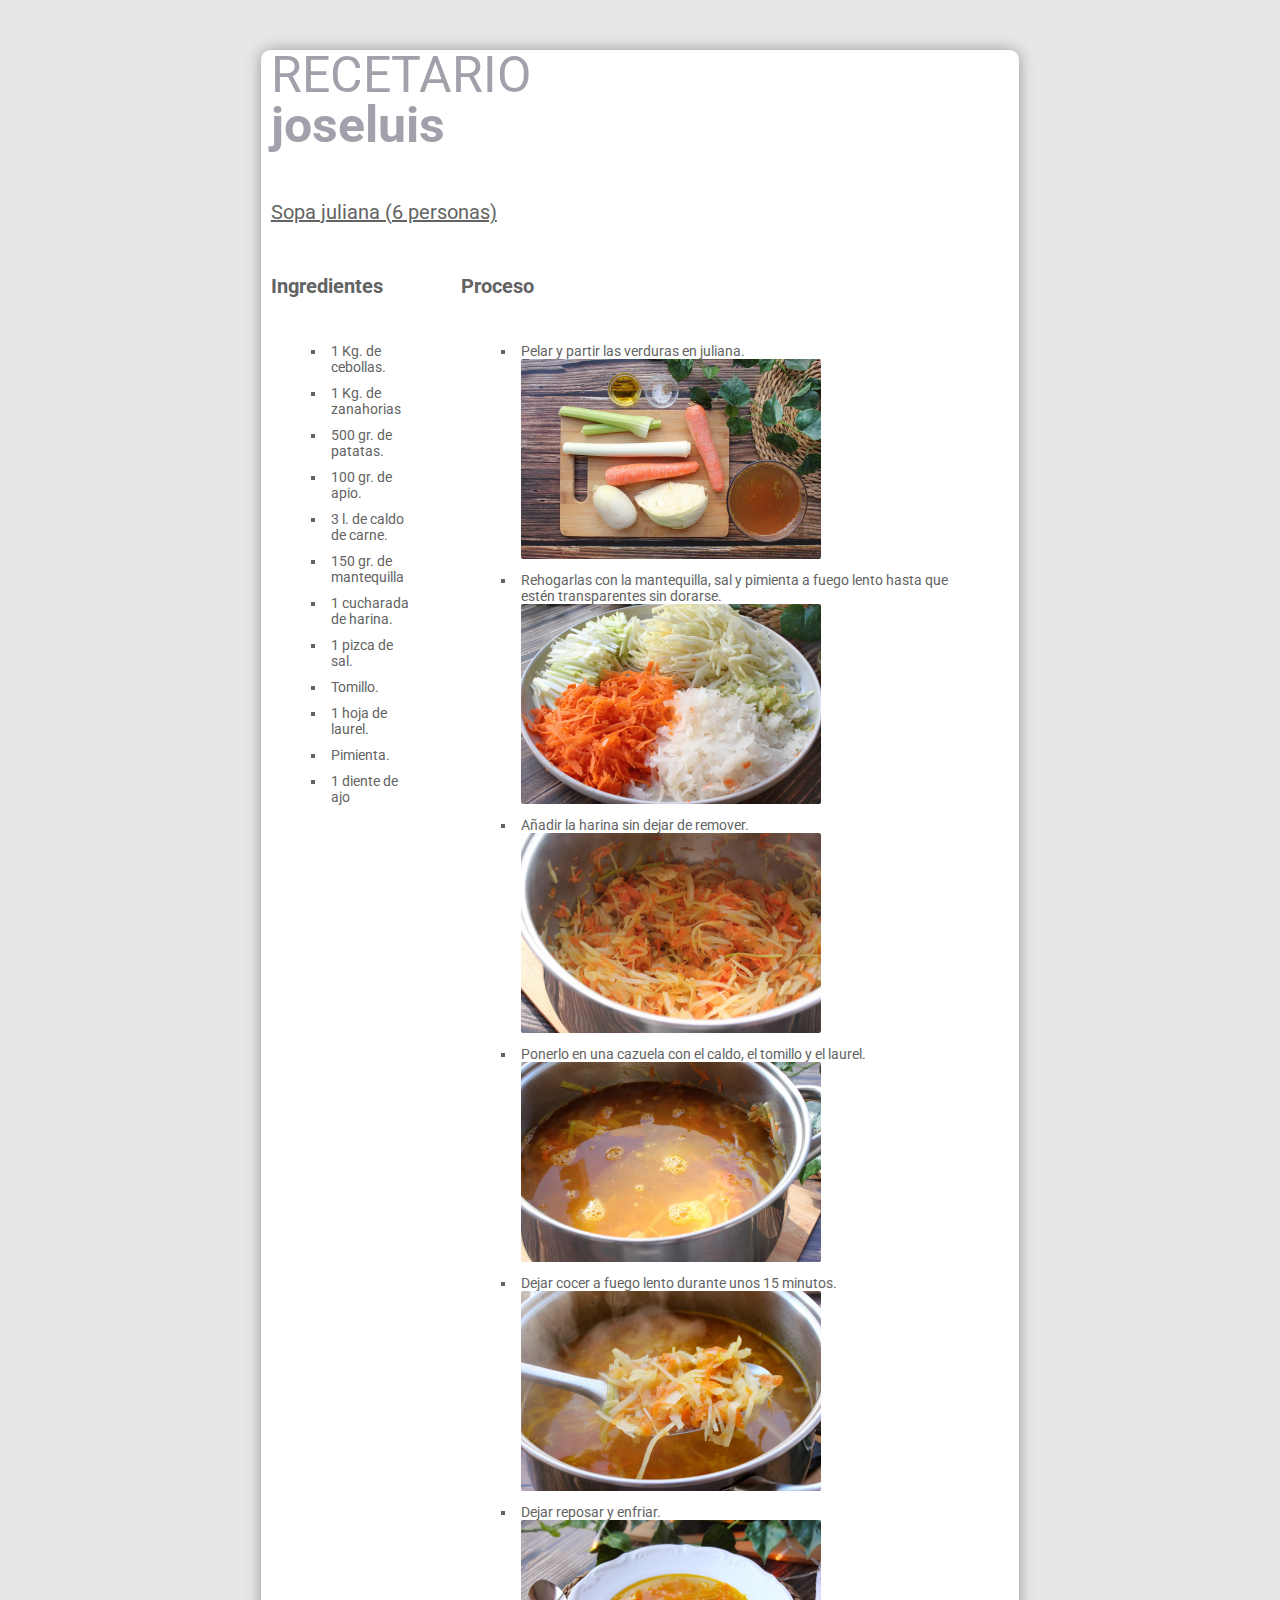
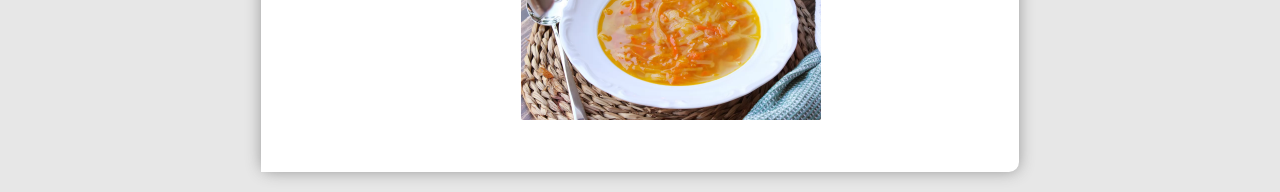
<file: ASIR01/LMSGI/UT2/UT2.1/index.html>
<!DOCTYPE HTML>

<html>
    <head>
        <meta charset="utf-8" />
        <title>Receta</title>
        <link rel="stylesheet" href="style.css" />
    </head>
    <body>
        <div id="container">
            <div id="header">
                <p class="title1">
                    RECETARIO</br>
                    <b>joseluis</b>
                </p>
            </div>

            <div>
                <p class="receta">
                    Sopa juliana (6 personas)
                </p>
            </div>

            <div id="principal">
                <div id="contenido">
                    <p class="subtitulos">Ingredientes</p>
                    <p>
                        <ul>
                            <li>1 Kg. de cebollas.</li>
                            <li>1 Kg. de zanahorias</li>
                            <li>500 gr. de patatas.</li>
                            <li>100 gr. de apio.</li>
                            <li>3 l. de caldo de carne.</li>
                            <li>150 gr. de mantequilla</li>
                            <li>1 cucharada de harina.</li>
                            <li>1 pizca de sal.</li>
                            <li>Tomillo.</li>
                            <li>1 hoja de laurel.</li>
                            <li>Pimienta.</li>
                            <li>1 diente de ajo</li>
                        </ul>
                    </p>
                </div>

                <div id="contenido">
                    <p class="subtitulos">Proceso</p>
                    <p>
                        <ul>
                            <li>
                                Pelar y partir las verduras en juliana.<br>
                                <img class="mediana" src="img/sj02.webp" alt="Corte en juliana">
                            </li>
                            <li>
                                Rehogarlas con la mantequilla, sal y pimienta a fuego lento hasta que estén transparentes sin dorarse.<br>
                                <img class="mediana" src="img/sj04.webp" alt="Rehogar">
                            </li>
                            <li>
                                Añadir la harina sin dejar de remover.<br>
                                <img class="mediana" src="img/sj05.webp" alt="Rehogar">
                            </li>
                            <li>
                                Ponerlo en una cazuela con el caldo, el tomillo y el laurel.<br>
                                <img class="mediana" src="img/sj06.webp" alt="Rehogar">
                            </li>
                            <li>
                                Dejar cocer a fuego lento durante unos 15 minutos.<br>
                                <img class="mediana" src="img/sj07.webp" alt="Rehogar">
                            </li>
                            <li>
                                Dejar reposar y enfriar.<br>
                                <img class="mediana" src="img/sj08.webp" alt="Rehogar">
                            </li>
                        </ul>
                    </p>
                </div>                



            </div>

        </div>

    </body>
</html>
</file>
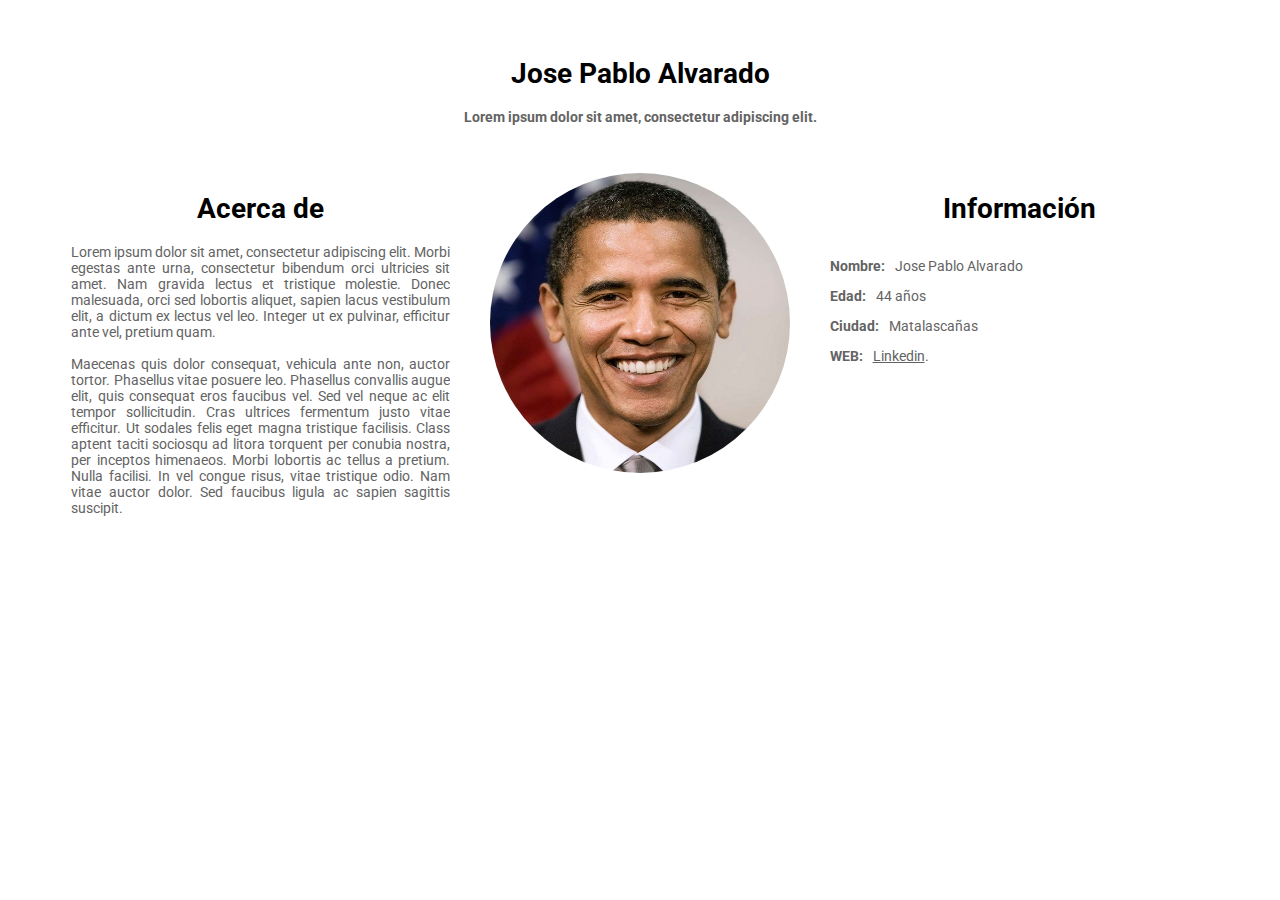
<file: ASIR01/LMSGI/UT2/UT2.2/index.html>
<!DOCTYPE HTML>

<html>
    <head>
        <meta charset="utf-8" />
        <title>Jose Pablo Alvarado</title>
        <link rel="stylesheet" href="style.css" />

        <!--
                    <meta http-equiv="refresh" content="1">
        -->



    </head>
    
    <body>
        <section id="titulo">
            <div class="titulo">
                <h1>Jose Pablo Alvarado</h1>
                <h4>Lorem ipsum dolor sit amet, consectetur adipiscing elit.</h4>
            </div>
        </section>
        
        <section id="contenedor">
            <div class="infopersonal">
                <div class="row">
                
                    <div class="col0 col1 col2">
                        <h1>Acerca de</h1>
                        <p class="about">Lorem ipsum dolor sit amet, consectetur adipiscing elit. Morbi egestas ante urna, consectetur bibendum orci ultricies sit amet. 
                            Nam gravida lectus et tristique molestie. Donec malesuada, orci sed lobortis aliquet, sapien lacus vestibulum elit, a dictum ex lectus vel 
                            leo. Integer ut ex pulvinar, efficitur ante vel, pretium quam.</br>
                        </br>
                            Maecenas quis dolor consequat, vehicula ante non, auctor tortor. Phasellus vitae posuere leo. Phasellus convallis augue elit, quis consequat 
                            eros faucibus vel. Sed vel neque ac elit tempor sollicitudin. Cras ultrices fermentum justo vitae efficitur. Ut sodales felis eget magna 
                            tristique facilisis. Class aptent taciti sociosqu ad litora torquent per conubia nostra, per inceptos himenaeos. Morbi lobortis ac tellus a 
                            pretium. Nulla facilisi. In vel congue risus, vitae tristique odio. Nam vitae auctor dolor. Sed faucibus ligula ac sapien sagittis suscipit.
                        </p>
                    </div>
    
                    <div class="col1 col2">
                        <img class='imgRedonda' src="portrait.jpg">
                    </div>
    
                    <div class="col2">
                        <h1>Información</h1>
                        <div class="item-table-info">
                            <p class="infoname">Nombre: </p>
                            <p class="infodata">Jose Pablo Alvarado</p>
                        </div>

                        <div class="item-table-info">
                            <p class="infoname">Edad: </p>
                            <p class="infodata">44 años</p>
                        </div>

                        <div class="item-table-info">
                            <p class="infoname">Ciudad: </p>
                            <p class="infodata">Matalascañas</p>
                        </div>

                        <div class="item-table-info">
                            <p class="infoname">WEB: </p>
                            <p class="infodata"><a href="https://www.google.es" target="_blank">Linkedin</a>.</p>
                        </div>
                    </div>
    
    
                </div>

            </div>
            
        </section>
            

        
        
        
        


















    </body>

</html>
</file>
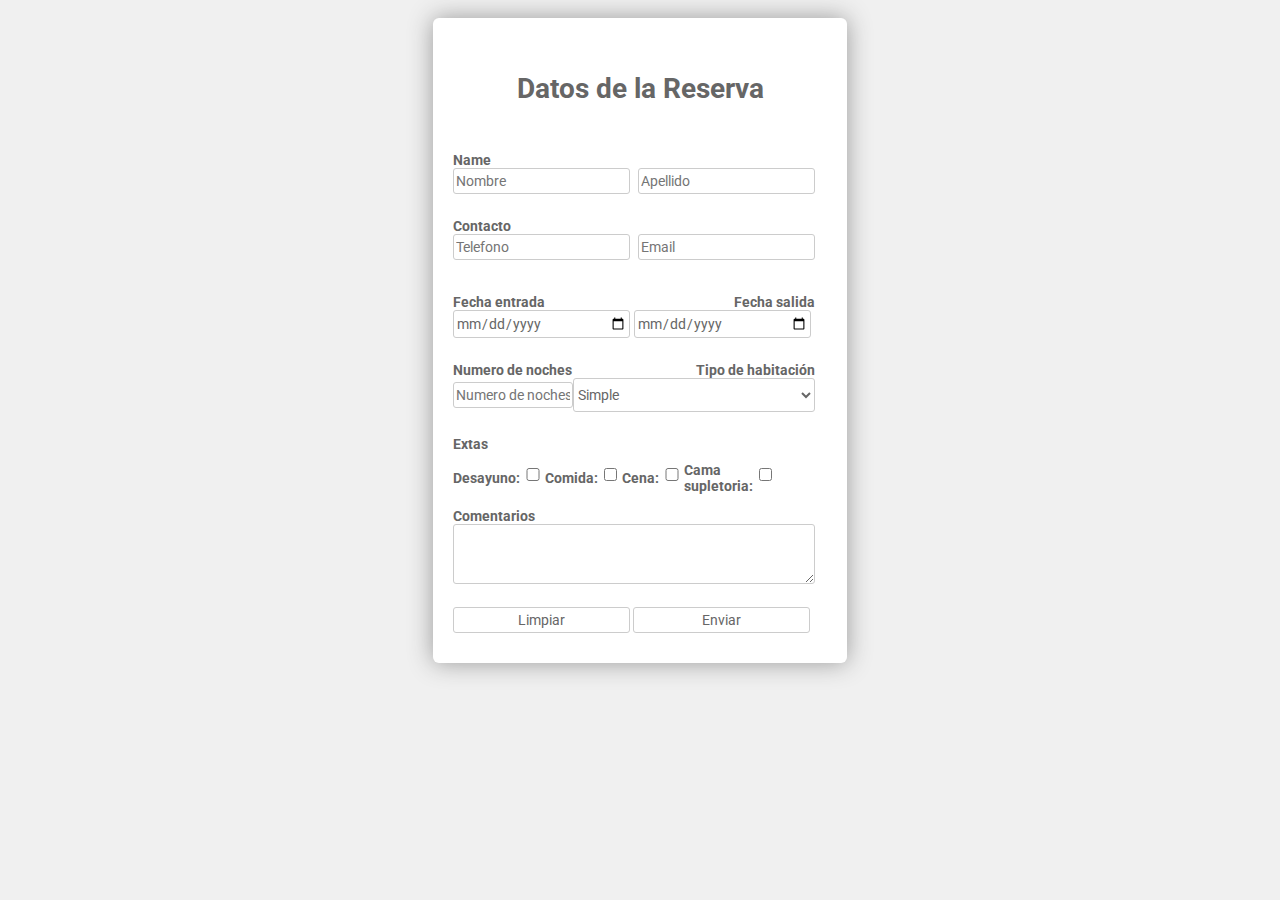
<file: ASIR01/LMSGI/UT2/UT2.3/index.html>
<!DOCTYPE HTML>
<html>
    <head>
        <meta charset="utf-8" />
        <title>Reservas Hotel</title>
        <link rel="stylesheet" href="style.css" />
        <!-- <meta http-equiv="refresh" content="1"> -->

    </head>

    <body>
        <div class="formulario">
            <form action="/">

                <div class="banner">
                    <h1>Datos de la Reserva</h1>
                </div>

                <div class="item">
                    <p>Name</p>
                    <div class="name-item">
                        <input type="text" name="nombre" placeholder="Nombre" />
                        <input type="text" name="apellido" placeholder="Apellido" />
                    </div>
                </div>

                <div class="item">
                    <p>Contacto</p>
                    <div class="name-item">
                    <input type="text" name="telefono" placeholder="Telefono" />
                    <input type="text" name="email" placeholder="Email" />
                    </div>
                </div>

                <div class="item-table-info">
                    <p>Fecha entrada</p>
                    <p>Fecha salida</p>
                </div>

                <div class="item-table">
                    <input type="date" name="datestart" required/>
                    
                    <input type="date" name="dateend" required/>
                    <i class="fas fa-calendar-alt"></i>
                </div>

                <div class="item-table-info">
                    <p>Numero de noches</p>
                    <p>Tipo de habitación</p>
                </div>

                <div class="item-table">
                    <input type="text" name="numbernight" placeholder="Numero de noches" />

                    <select name="typeroom" required>
                        <option value="1">Simple</option>
                        <option value="2">Doble</option>
                        <option value="3">Matrimonio</option>
                    </select>
                </div>

                <div class="item">
                    <p>Extas</p>
                </div>

                <div class="item-checkbox">
                    Desayuno: <input type="checkbox" name"cbbreakfast">
                    Comida: <input type="checkbox" name"cblaunch">
                    Cena: <input type="checkbox" name"cbdinner">
                    Cama supletoria: <input type="checkbox" name"cbbed">
                
                </div>

                <div class="item">
                    <p>Comentarios</p>
                    <textarea rows="3"></textarea>
                </div>

                <div class="btn-block">
                    <input type="reset" value="Limpiar">
                    <input type="submit" value="Enviar">
                </div>
            </form>
        </div>
    </body>
</html>
</file>
<file: ASIR01/LMSGI/UT2/UT2.1/style.css>
@import url("https://fonts.googleapis.com/css?family=Roboto:300,400,300italic,400italic");

body {
    font-family: Roboto, Arial, sans-serif;
    font-size: 14px;
    background-color: rgb(231, 231, 231);
    color: rgb(99, 99, 99);
    }

#container {
    max-width: 60%;
    margin: 20px auto;
    background-color: #fff;
    border-radius: 10px;
    box-shadow: 0 0 15px 0 #999999; 
}

#header {
    color: #a1a1ab;
    padding: 0px 10px 0px 10px;
    line-height: 50px;
    background-color: #fff;
    background-size: 100% 100%;
    border-radius: 10px;
}

.title1 {
    font-size: 50px;
}

.receta {
    font-size: 20px;
    padding: 0px 10px 0px 10px;
    text-decoration: underline;

}

.subtitulos {
    font-size: 20px;
    font-weight: bold;
}

#menu {
    float:none;
    background-color: #fff;
    justify-content: space-between;
    max-width: 100%;
}

#contenido {
    float:none;
    background-color: #fff;
    justify-content: space-between;
    max-width: 100%;
    padding: 10px;
}

#principal {
    background-color: #fff;
    display: flex;
    justify-content: space-between;
    width: calc(100% - 12px);
    align-items: left; 
}

#ul, li {
    list-style-type: square;
}


#a {
    color: #000;
}

ul li {

    padding: 5px;
    margin-left: 35px
}

ul {
    background: #ffffff;
    padding: 20px;
}

img.mediana{
    width: 300px;
    border-radius: 2px;
  }
</file>
<file: ASIR01/LMSGI/UT2/UT2.2/style.css>
@import url("https://fonts.googleapis.com/css?family=Roboto:300,400,300italic,400italic");

body, div, p, a {
    min-height: 100%;    
    font-family: Roboto, Arial, sans-serif;
    font-size: 14px;
    background-color: #fff;
    margin-bottom: auto;
    color: rgb(99, 99, 99);
    }

.titulo {
    text-align: center;
    padding: 30px;
}

h1 {
    color: #000;
}

.imgRedonda {
    width:300px;
    height:300px;
    border-radius:150px;
}

.infopersonal {
    width: 90%;
    margin-right: auto;
    margin-left: auto;
    text-align: center;
}

.row {
    display: flex;
    flex-wrap: wrap;
}

.col0 {
    margin-bottom: 0 !important;
}

.col1 {
    margin-bottom: 3rem !important;
}

.col2 {
    flex: 0 0 auto;
    width: 33.33333333%;
}

.about{
    text-align: justify;
}

.info{
    display: flex;
    justify-content: space-between;
    width: calc(100% - 12px);
    align-items: left; 
}

.item-table-info {
    display: flex;
    justify-content: space-between;
    width: calc(100% - 12px);
    align-items: left; 
}

.infoname {
    font-weight: bold;

}

.infodata {
    display: flex;
    width: calc(100% - 12px);
    align-items: left;
    margin-left: 10px;
    
}
</file>
<file: ASIR01/LMSGI/UT2/UT2.3/style.css>
@import url("https://fonts.googleapis.com/css?family=Roboto:300,400,300italic,400italic");

html, body {
    min-height: 100%;    
    }

body, div, input, select, textarea, p { 
    font-family: Roboto, Arial, sans-serif;
    font-size: 14px;
    color: #666;
    background-color: rgb(240, 240, 240);
    margin-bottom: auto;
    }

p, div {
    background-color: #fff;
    font-weight: bold;
    }

.formulario {
    display: flex;
    justify-content: center;
    padding: 10px;
    background-color: rgb(240, 240, 240);
    border-radius: 15px;
    }

.banner {
    height: 100px;
    display: flex;
    justify-content: center;
    align-items: center;
    text-align: center;
    }

form {
    width: 30%;
    padding: 20px;
    border-radius: 6px;
    background: #fff;
    box-shadow: 0 0 25px 0 #999999; 
    }


input, select, textarea {
    margin-bottom: 10px;
    border: 1px solid #ccc;
    border-radius: 3px;
    width: calc(50% - 10px);
    padding: 4px 2px;
    background: transparent;
    }  

.item {
    position: relative;
    margin: 10px 0;
    background: #fff;
    width: calc(100% - 12px);
    }

.name-item {
    display: flex;
    flex-wrap: wrap;
    justify-content: space-between;
    }

textarea {
    width: calc(100% - 12px);
    padding: 5px;
    }
   
select {
    width: 100%;
    padding: 7px 0;
    }

input[type=radio], input[type=checkbox]  {
    display:flex
    }

.item-table-info {
    display: flex;
    justify-content: space-between;
    width: calc(100% - 12px);
    align-items: left; 
    }



.item-table {
    display: flex;
    justify-content: space-between;
    width: calc(100% - 12px);
    align-items: center; 
    }

.item-checkbox {
    display: flex;
    justify-content: space-between;
    width: calc(90% - 12px);
    align-items: center; 
}
</file>
